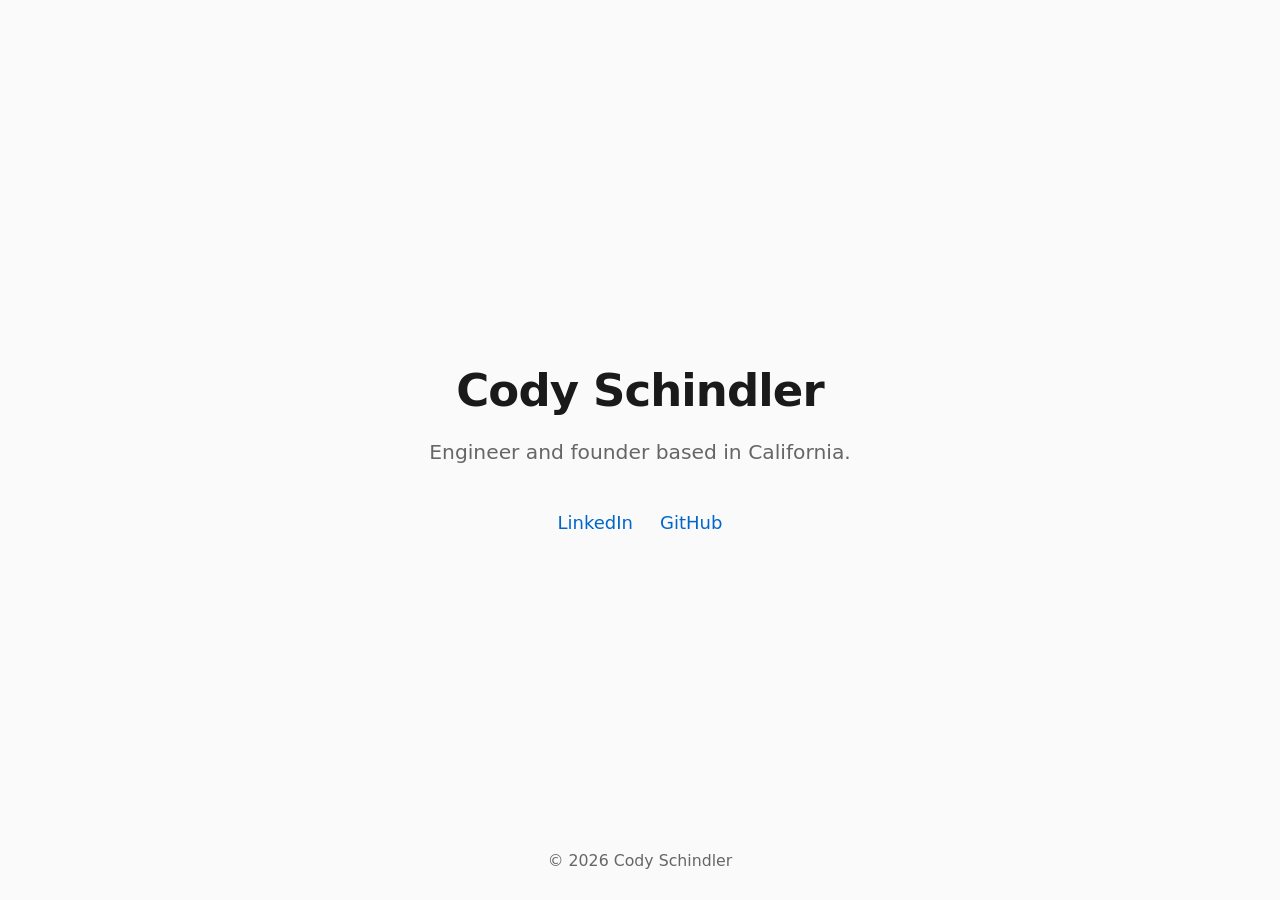
<file: index.html>
<!DOCTYPE html>
<html lang="en">
<head>
  <meta charset="UTF-8">
  <meta name="viewport" content="width=device-width, initial-scale=1.0">
  <title>Cody Schindler</title>
  <meta name="description" content="Cody Schindler — Engineer and founder based in California.">
  <link rel="canonical" href="https://codyschindler.com/">
  
  <!-- Open Graph -->
  <meta property="og:type" content="website">
  <meta property="og:url" content="https://codyschindler.com/">
  <meta property="og:title" content="Cody Schindler">
  <meta property="og:description" content="Engineer and founder based in California.">
  <meta property="og:site_name" content="Cody Schindler">
  
  <!-- Twitter Card -->
  <meta name="twitter:card" content="summary">
  <meta name="twitter:title" content="Cody Schindler">
  <meta name="twitter:description" content="Engineer and founder based in California.">
  
  <!-- Favicon -->
  <link rel="icon" type="image/svg+xml" href="/favicon.svg">
  
  <link rel="stylesheet" href="style.css">
</head>
<body>
  <main>
    <h1>Cody Schindler</h1>
    <p class="intro">Engineer and founder based in California.</p>
    
    <nav class="links" aria-label="Social links">
      <a href="https://www.linkedin.com/in/codyschindler/" rel="noopener noreferrer" target="_blank">LinkedIn</a>
      <a href="https://github.com/quiksand" rel="noopener noreferrer" target="_blank">GitHub</a>
      <!-- <a href="mailto:email@example.com">Email</a> -->
    </nav>
  </main>
  
  <footer>
    <p>&copy; <span id="year"></span> Cody Schindler</p>
  </footer>
  
  <script>
    document.getElementById('year').textContent = new Date().getFullYear();
  </script>
</body>
</html>
</file>
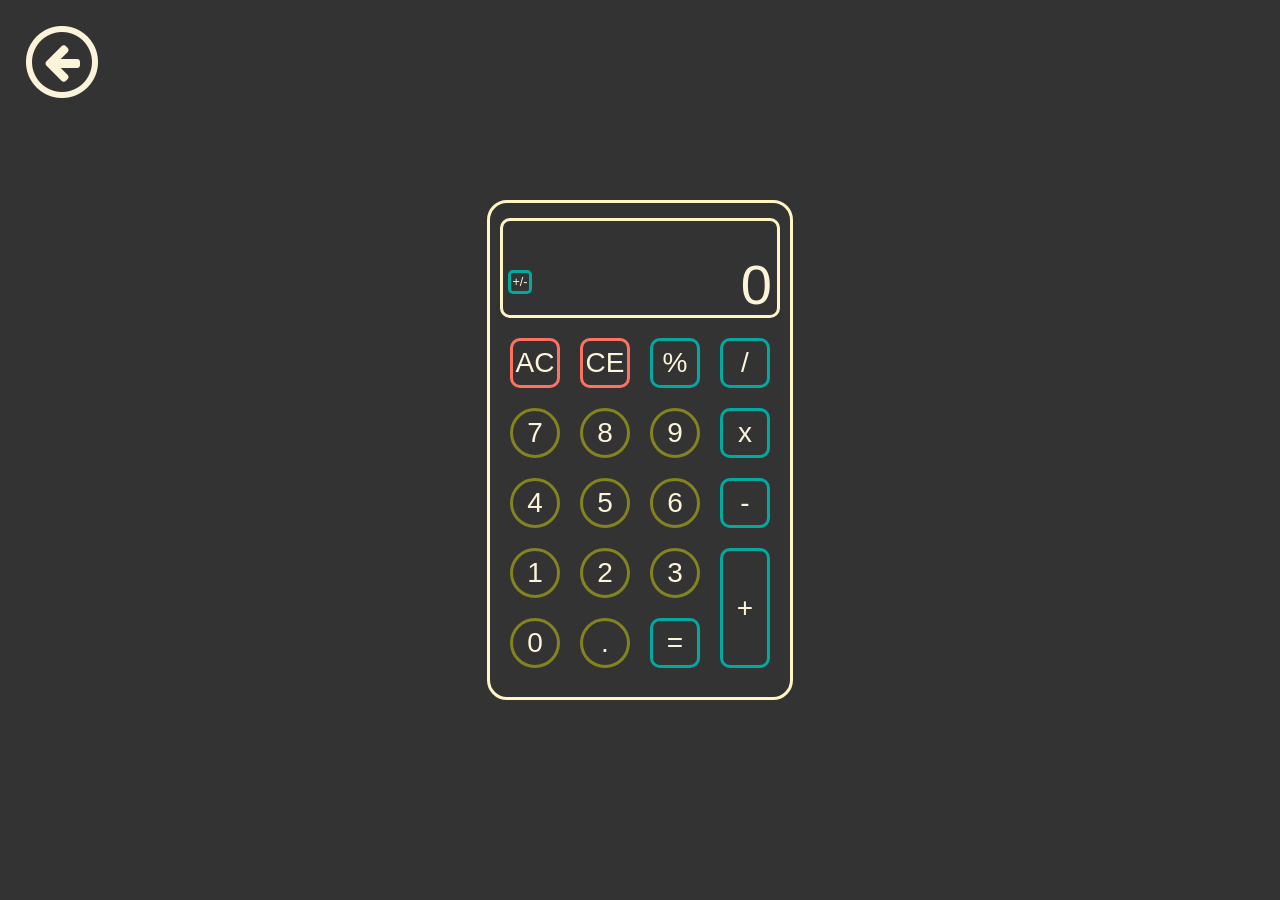
<file: fcc/calculator/index.html>
<!--
 * FILENAME:    index.html
 * DESCRIPTION: This is the main page for codyschindler.com/fcc/calculator.
 * REQS:        Bootstrap (CSS & JS), jQuery, calculator-css.css, calculator-js.js
 * VERISON:     1.0.1
 * UPDATED:     2015-11-16
 * WRITTEN BY:  Cody Schindler (quiksand)
 * ORGANIZATION: n/a
 * CHANGELOG:  
 * 1.0.0 (2015-11-03): Creation and organization in preparatiion for site launch.
 * 1.0.1 (2015-11-16): Deployment
-->


<!DOCTYPE html>

<html lang="en-US">
	<head>
		<title>Calculator</title>
		<!--link font awesome -->
		<link rel="stylesheet" href="https://maxcdn.bootstrapcdn.com/font-awesome/4.4.0/css/font-awesome.min.css">
		<!--link bootstrap -->
		<link href="https://maxcdn.bootstrapcdn.com/bootstrap/3.3.5/css/bootstrap.min.css" rel="stylesheet" integrity="sha256-MfvZlkHCEqatNoGiOXveE8FIwMzZg4W85qfrfIFBfYc= sha512-dTfge/zgoMYpP7QbHy4gWMEGsbsdZeCXz7irItjcC3sPUFtf0kuFbDz/ixG7ArTxmDjLXDmezHubeNikyKGVyQ==" crossorigin="anonymous">
		<!--link custom css -->
		<link rel="stylesheet" type="text/css" href="calculator-css.css">
		<!--meta stuff -->
		<meta charset="utf-8">
		<meta name="viewport" content="width=device-width, initial-scale=1">
	</head>
	<body>
		<div class="container-fluid ">
		
			<div class="row vertical-center">
				<!-- <div class="col-xs-12"> -->
				<a class="hidden-xs back-button" href="/#portfolio" title="Back to codyschindler.com">
					<span class="fa-stack fa-3x">
						<span class="fa fa-circle-thin fa-stack-2x"></span>
						<span class="fa fa-arrow-left fa-stack-1x"></span>
					</span>
				</a>

				<div class="calcbody">
				<div class="calcscreen">
					<div class="displayRegister"></div>
					<div class="displayEntry">0</div>
					<div class="sign">+/-</div>
				</div>
					<div class="ac funcbutton">AC</div>
					<div class="ce funcbutton">CE</div>
					<div class="operator modulo opbutton">%</div>
					<div class="operator division opbutton">/</div>
					<div class="num seven numbutton">7</div>
					<div class="num eight numbutton">8</div>
					<div class="num nine numbutton">9</div>
					<div class="operator multiplication opbutton">x</div>
					<div class="num four numbutton">4</div>
					<div class="num five numbutton">5</div>
					<div class="num six numbutton">6</div>
					<div class="operator minus opbutton">-</div>

					
					<div class="num one numbutton">1</div>
					<div class="num two numbutton">2</div>
					<div class="num three numbutton">3</div>
					<div class="operator plus opbutton">+</div>

					<div class="num zero numbutton">0</div>
					<div class="num period numbutton">.</div>
										
					
					<div class="operator equal opbutton">=</div>
				<!-- </div> -->
				</div>

				<div class="visible-xs-block hidden-link">
					<a href="/#portfolio" title="Back to codyschindler.com">
						<span class="fa fa-arrow-left"></span>
						Back to codyschindler.com
					</a>
				</div>

			</div>
		</div>

		<!-- load jquery -->
		<script src="https://code.jquery.com/jquery-2.1.4.min.js" type="text/javascript" charset="utf-8" defer></script>

		<!-- load bootstrap javascript -->
		<script src="https://maxcdn.bootstrapcdn.com/bootstrap/3.3.5/js/bootstrap.min.js" integrity="sha256-Sk3nkD6mLTMOF0EOpNtsIry+s1CsaqQC1rVLTAy+0yc= sha512-K1qjQ+NcF2TYO/eI3M6v8EiNYZfA95pQumfvcVrTHtwQVDG+aHRqLi/ETn2uB+1JqwYqVG3LIvdm9lj6imS/pQ==" crossorigin="anonymous" defer></script>

		<!-- load custom javascript -->
		<script src="calculator-js.js" type="text/javascript" charset="utf-8" defer></script>


	</body>
</html>
</file>
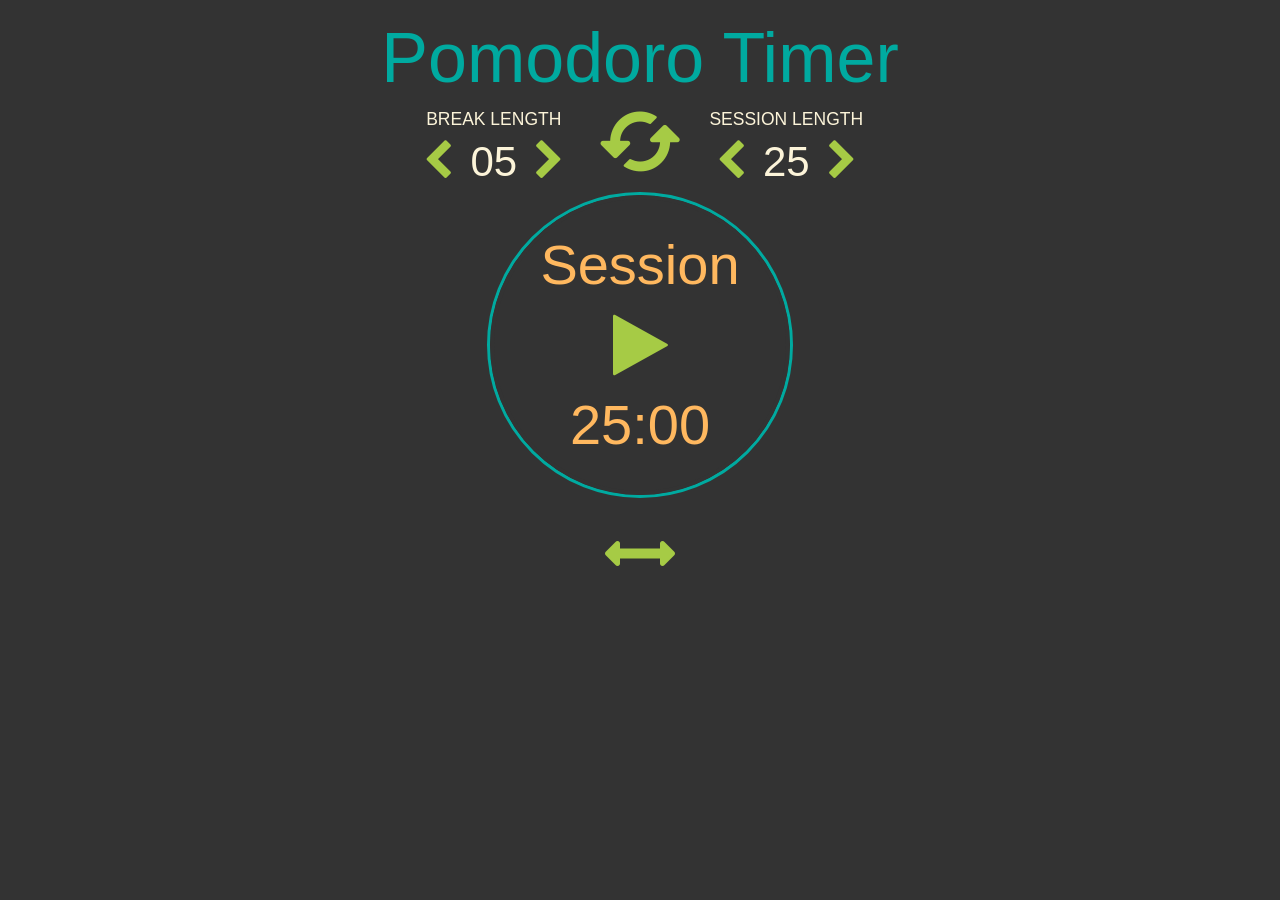
<file: fcc/pomodoro/index.html>
<!--
 * FILENAME:    index.html
 * DESCRIPTION: This is the main page for codyschindler.com/fcc/pomodoro.
 * REQS:        Bootstrap (CSS & JS), jQuery, index-css.css, index-js.js
 * VERISON:     1.0.0
 * UPDATED:     2015-10-27
 * WRITTEN BY:  Cody Schindler (quiksand)
 * ORGANIZATION: n/a
 * CHANGELOG:  
 * 1.0.0 (2015-10-27): Creation
-->

<!DOCTYPE html>

<html lang="en-US">

  <head>

    <title>Pomodoro Timer</title>
    <!--link font awesome -->
    <link rel="stylesheet" href="https://maxcdn.bootstrapcdn.com/font-awesome/4.4.0/css/font-awesome.min.css">
    <!--link bootstrap -->
    <link href="https://maxcdn.bootstrapcdn.com/bootstrap/3.3.5/css/bootstrap.min.css" rel="stylesheet" integrity="sha256-MfvZlkHCEqatNoGiOXveE8FIwMzZg4W85qfrfIFBfYc= sha512-dTfge/zgoMYpP7QbHy4gWMEGsbsdZeCXz7irItjcC3sPUFtf0kuFbDz/ixG7ArTxmDjLXDmezHubeNikyKGVyQ==" crossorigin="anonymous">
    <!--link custom css -->
    <link rel="stylesheet" type="text/css" href="pomodoro-css.css">
    <!--meta stuff -->
    <meta charset="utf-8">
    <meta name="viewport" content="width=device-width, initial-scale=1">

  </head>

  <body>

    <div class="container">

      <div class="row">
        <div class="col-sm-12">
          <h1>Pomodoro Timer</h1>
        </div>
      </div>

      <div class="row">
        
        <div class="col-xs-3">
          <!--empty- placeholder-->
        </div>

        <div class="col-xs-6"> <!-- col6 -->
          <div class="row"> <!-- row -->
            <div class="col-xs-1"></div>
            <div class="col-xs-4">
            <!-- left time set -->
              <div class="timehead">
                BREAK LENGTH
              </div>

              <div class="arrow-left">
                <span class="fa fa-chevron-left fa-3x break-minus"></span>
              </div>

              <div class="time break-time">
                05
              </div>

              <div class="arrow-right">
                <span class="fa fa-chevron-right break-plus fa-3x"></span>
              </div>
        
            </div>

            <div class="col-xs-2">
              <div class="row">
                <span class="fa fa-5x fa-refresh ref-button"></span>
              </div>
            </div>

            <div class="col-xs-4">
              <div>
              <!-- right time set -->
                <div class="timehead">
                  SESSION LENGTH
                </div>

                <div class="arrow-left">
                  <span class="fa fa-chevron-left fa-3x session-minus"></span>
                </div>

                <div class="time session-time">
                  25
                </div>

                <div class="arrow-right">
                  <span class="fa fa-chevron-right fa-3x session-plus"></span>
                </div>         
              </div>
            </div>
          <div class="col-xs-1"></div>
          </div> <!-- row -->
        </div> <!-- col --> 

        <div class="col-xs-3">
        <!--empty placeholder -->
        </div>

      </div>

      <div class="row pomorow">
      <!-- pomodoro row -->
        <div class="clock-outer">
          <div class="clock-inner vertical-center">
            <div class="play-pause vertical-center">
              <div class="center-icon">
                <span class="fa fa-play fa-5x center-span"></span>
              </div>
            </div>
            <div class="cont">
              <p class="countdown counter-label">Session</p>
              <br><br><br><br>
              <p class="countdown counter">25:00</p>
            </div>
          </div>

          <div class="sand">
          <!--sand that fills the clock -->        
          </div>

        </div>

      </div>

      <div class="row">
        <br>
        <span class="fa fa-arrows-h fa-5x"></span>
      </div>
    </div>

    <!-- load jquery -->
    <script src="https://code.jquery.com/jquery-2.1.4.min.js" type="text/javascript" charset="utf-8" defer></script>

    <!-- load bootstrap javascript -->
    <script src="https://maxcdn.bootstrapcdn.com/bootstrap/3.3.5/js/bootstrap.min.js" integrity="sha256-Sk3nkD6mLTMOF0EOpNtsIry+s1CsaqQC1rVLTAy+0yc= sha512-K1qjQ+NcF2TYO/eI3M6v8EiNYZfA95pQumfvcVrTHtwQVDG+aHRqLi/ETn2uB+1JqwYqVG3LIvdm9lj6imS/pQ==" crossorigin="anonymous" defer></script>

    <!-- load custom javascript -->
    <script src="pomodoro-js.js" type="text/javascript" charset="utf-8" defer></script>

  </body>

</html>
</file>
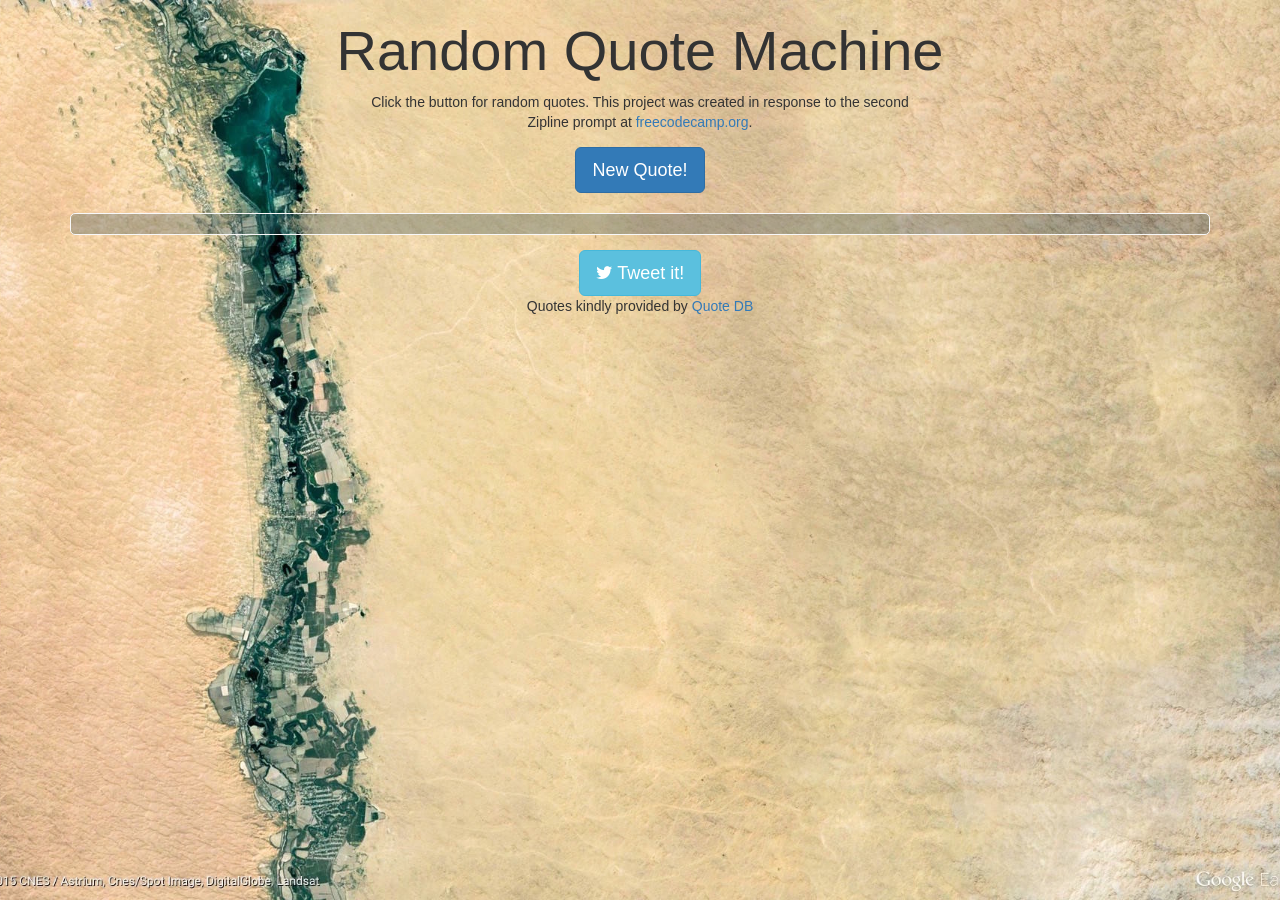
<file: fcc/quotes/index.html>
<!--
 * FILENAME:    index.html
 * DESCRIPTION: Random quote generator main page.
 * REQS:        Bootstrap (CSS & JS), Font Awesome, jQuery, generator-css.css, generator-js.js, rq.html
 * VERISON:     1.0.1
 * UPDATED:     2015-10-27
 * WRITTEN BY:  Cody Schindler (quiksand)
 * ORGANIZATION: none
 * CHANGELOG:  
 * 1.0.1 (2015-10-27): Added tweet feature. Deprecated usage of randomquote.html.
 * 1.0.0 (2015-10-26): Creation.
-->

<!doctype html>
<html lang="en-US">

<head>
  <title>Random Quote Generator</title>
  <!--link bootstrap -->
  <link href="https://maxcdn.bootstrapcdn.com/bootstrap/3.3.5/css/bootstrap.min.css" rel="stylesheet" integrity="sha256-MfvZlkHCEqatNoGiOXveE8FIwMzZg4W85qfrfIFBfYc= sha512-dTfge/zgoMYpP7QbHy4gWMEGsbsdZeCXz7irItjcC3sPUFtf0kuFbDz/ixG7ArTxmDjLXDmezHubeNikyKGVyQ==" crossorigin="anonymous">
  <!--link font awesome css -->
  <link rel="stylesheet" href="https://maxcdn.bootstrapcdn.com/font-awesome/4.4.0/css/font-awesome.min.css">
  <!--link custom css -->
  <link rel="stylesheet" type="text/css" href="generator-css.css">
  <!--meta stuff -->
  <meta charset="utf-8">
  <meta name="viewport" content="width=device-width, initial-scale=1">

</head>

<body>

  <div class="main">

    <div class="container">

      <div class="row">
        <div class="col-sm-12">
          <h1>Random Quote Machine</h1>
        </div>
      </div>

      <div class="row">
        <div class="col-sm-3"></div>
        <div class="col-sm-6">
          Click the button for random quotes. This project was created in response to the second Zipline prompt at <a target="_blank" href="https://www.freecodecamp.org">freecodecamp.org</a>.
        </div>
        <div class="col-sm-3"></div>
      </div>

      <div class="row">
        <button type="button" class="btn btn-lg btn-primary quotebutton">
          New Quote!
        </button>
      </div>

      <div class="row">
        <div class="col-sm-12">
          <div class="thumb quoteseg">
          <!-- quotes go here -->
          </div>
        </div>
      </div>

      <div class="row">
        <a href="" type="button" class="btn btn-lg btn-info tweetbutton">
          <span class="fa fa-twitter"></span> Tweet it!
        </a>
      </div>

      Quotes kindly provided by <a target="_blank" href="https://www.quotedb.com">Quote DB</a>

      <div class="row">
        <div class="col-sm-12">         
         <iframe class="exframe thumb hidden" src="/fcc/quotes/rq.html" sandbox="allow-scripts allow-same-origin"></iframe>
        </div>
      </div>

    </div>
    <!--/container -->
  </div>
  <!--/main -->

  <!-- load jquery -->
  <script src="https://code.jquery.com/jquery-2.1.4.min.js" type="text/javascript" charset="utf-8" defer></script>

  <!-- load bootstrap javascript -->
  <script src="https://maxcdn.bootstrapcdn.com/bootstrap/3.3.5/js/bootstrap.min.js" integrity="sha256-Sk3nkD6mLTMOF0EOpNtsIry+s1CsaqQC1rVLTAy+0yc= sha512-K1qjQ+NcF2TYO/eI3M6v8EiNYZfA95pQumfvcVrTHtwQVDG+aHRqLi/ETn2uB+1JqwYqVG3LIvdm9lj6imS/pQ==" crossorigin="anonymous" defer></script>
  <!-- load twitter js -->
  <script type="text/javascript" src="//platform.twitter.com/widgets.js"></script>
  <!-- load custom javascript -->
  <script src="generator-js.js" type="text/javascript" charset="utf-8" defer></script>


</body>

</html>
</file>
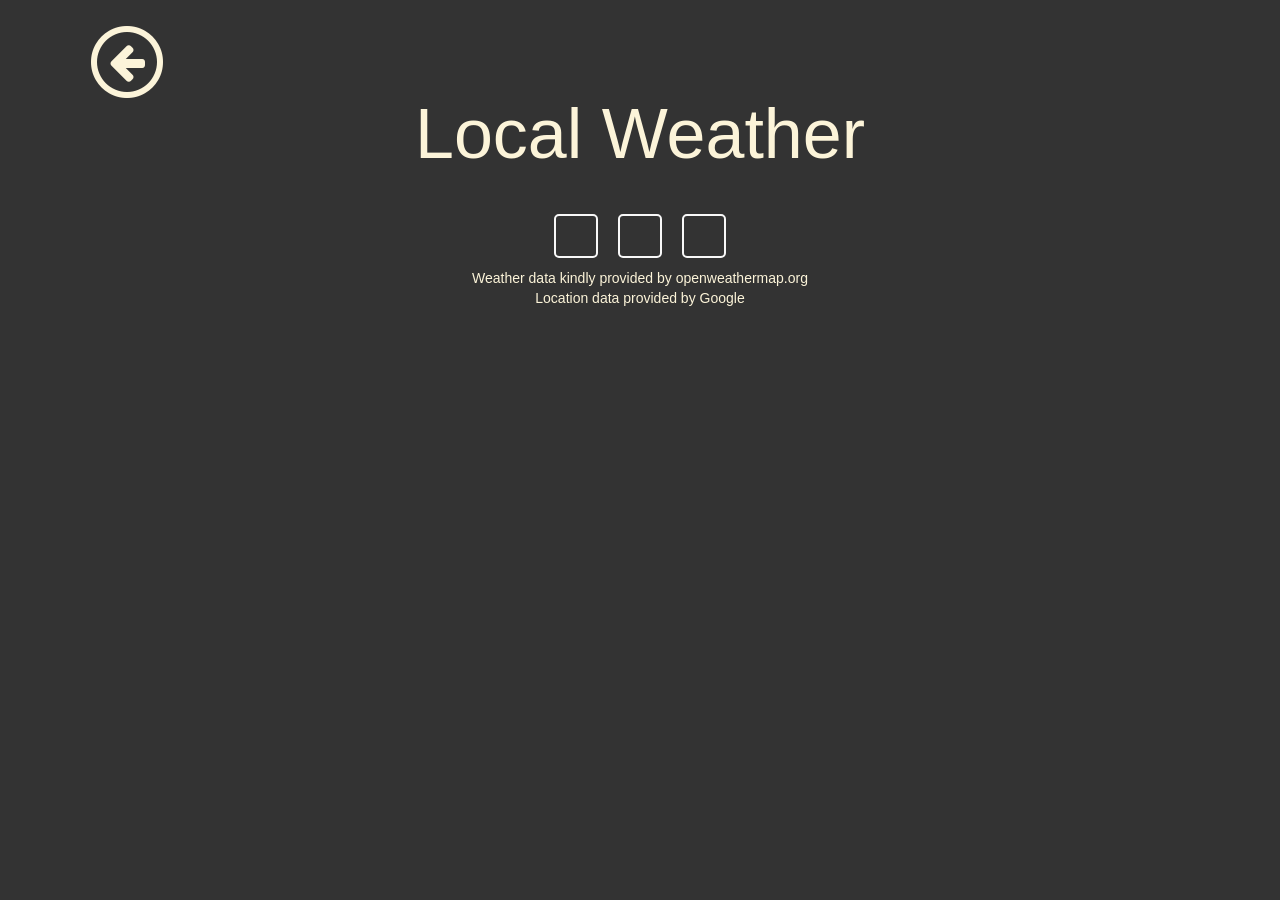
<file: fcc/weather/index.html>
<!--
 * FILENAME:    index.html
 * DESCRIPTION: This is the main page for codyschindler.com/fcc/weather.
 * REQS:        Bootstrap (CSS & JS), jQuery, weather-css.css, weather-js.js
 * VERISON:     1.0.1
 * UPDATED:     2015-11-24
 * WRITTEN BY:  Cody Schindler (quiksand)
 * ORGANIZATION: n/a
 * CHANGELOG:  
 * 1.0.1 (2015-11-24): Launch
 * 1.0.0 (2015-11-18): Creation
-->

<!DOCTYPE html>

<html lang="en-US">

<head>

  <!--link favicon and icons-->
  <link rel="apple-touch-icon" sizes="57x57" href="/apple-touch-icon-57x57.png">
  <link rel="apple-touch-icon" sizes="60x60" href="/apple-touch-icon-60x60.png">
  <link rel="apple-touch-icon" sizes="72x72" href="/apple-touch-icon-72x72.png">
  <link rel="apple-touch-icon" sizes="76x76" href="/apple-touch-icon-76x76.png">
  <link rel="apple-touch-icon" sizes="114x114" href="/apple-touch-icon-114x114.png">
  <link rel="apple-touch-icon" sizes="120x120" href="/apple-touch-icon-120x120.png">
  <link rel="apple-touch-icon" sizes="144x144" href="/apple-touch-icon-144x144.png">
  <link rel="apple-touch-icon" sizes="152x152" href="/apple-touch-icon-152x152.png">
  <link rel="apple-touch-icon" sizes="180x180" href="/apple-touch-icon-180x180.png">
  <link rel="icon" type="image/png" href="/favicon-32x32.png" sizes="32x32">
  <link rel="icon" type="image/png" href="/android-chrome-192x192.png" sizes="192x192">
  <link rel="icon" type="image/png" href="/favicon-96x96.png" sizes="96x96">
  <link rel="icon" type="image/png" href="/favicon-16x16.png" sizes="16x16">
  <link rel="manifest" href="/manifest.json">
  <link rel="mask-icon" href="/safari-pinned-tab.svg" color="#5bbad5">
  <meta name="apple-mobile-web-app-title" content="Cody S">
  <meta name="application-name" content="Cody S">
  <meta name="msapplication-TileColor" content="#da532c">
  <meta name="msapplication-TileImage" content="/mstile-144x144.png">
  <meta name="theme-color" content="#19b2e3">
  <!--tab/window title -->
  <title>Weather App - codyschindler.com</title>
  <!--link font awesome -->
  <link rel="stylesheet" href="https://maxcdn.bootstrapcdn.com/font-awesome/4.4.0/css/font-awesome.min.css">
  <!--link bootstrap -->
  <link href="https://maxcdn.bootstrapcdn.com/bootstrap/3.3.5/css/bootstrap.min.css" rel="stylesheet" integrity="sha256-MfvZlkHCEqatNoGiOXveE8FIwMzZg4W85qfrfIFBfYc= sha512-dTfge/zgoMYpP7QbHy4gWMEGsbsdZeCXz7irItjcC3sPUFtf0kuFbDz/ixG7ArTxmDjLXDmezHubeNikyKGVyQ==" crossorigin="anonymous">
  <!--link custom css -->
  <link rel="stylesheet" type="text/css" href="weather-css.css">
  <!--meta stuff -->
  <meta charset="utf-8">
  <meta name="viewport" content="width=device-width, initial-scale=1">

</head>

<body>

  <div class="container-fluid">
    <div class="row">
      <div class="col-sm-2">
        <a class="hidden-xs back-button" href="/#portfolio" title="Back to codyschindler.com">
          <span class="fa-stack fa-3x">
            <span class="fa fa-circle-thin fa-stack-2x"></span>
            <span class="fa fa-arrow-left fa-stack-1x"></span>
          </span>
        </a>
      </div>
    </div>
    <div class="row titlerow">
      Local Weather
    </div>
    <div class="row temprow">
      <div class="icon"></div>
      <div class="temp"></div>
    </div>
    <div class="row error-row">
      No location data available. Please refresh and allow location data
    </div>
    <div class="info-row row hidden-xs">
      <div class="bubble location">
      </div>
      <div class="bubble weather">
      </div>
      <div class="bubble wind">
      </div>
    </div>
    <div class="row visible-xs-block">
      <div class="col-sm-3">
      </div>
      <div class="col-sm-2 bubble location">
      </div>
      <div class="col-sm-2 bubble weather">
      </div>
      <div class="col-sm-2 bubble wind">
      </div>
      <div class="col-sm-3">
      </div>
    </div>
    <div class="visible-xs-block hidden-link">
      <a href="/#portfolio" title="Back to codyschindler.com">
        <span class="fa fa-arrow-left"></span>
        Back to codyschindler.com
      </a>
    </div>
    <div class="row">
      Weather data kindly provided by <a href="https://openweathermap.org/">openweathermap.org</a><br>
      Location data provided by <a href="https://developers.google.com/maps/documentation/geolocation/intro">Google</a>
    </div>
  </div>

  <!-- load jquery -->
  <script src="https://code.jquery.com/jquery-2.1.4.min.js" type="text/javascript" charset="utf-8" defer></script>

  <!-- load bootstrap javascript -->
  <script src="https://maxcdn.bootstrapcdn.com/bootstrap/3.3.5/js/bootstrap.min.js" integrity="sha256-Sk3nkD6mLTMOF0EOpNtsIry+s1CsaqQC1rVLTAy+0yc= sha512-K1qjQ+NcF2TYO/eI3M6v8EiNYZfA95pQumfvcVrTHtwQVDG+aHRqLi/ETn2uB+1JqwYqVG3LIvdm9lj6imS/pQ==" crossorigin="anonymous" defer></script>

  <!-- load custom javascript -->
  <script src="weather-js.js" type="text/javascript" charset="utf-8" defer></script>

</body>

</html>
</file>
<file: style.css>
*,
*::before,
*::after {
  box-sizing: border-box;
  margin: 0;
  padding: 0;
}

:root {
  --color-bg: #fafafa;
  --color-text: #1a1a1a;
  --color-text-muted: #666;
  --color-accent: #0066cc;
  --color-accent-hover: #0052a3;
  --font-stack: system-ui, -apple-system, BlinkMacSystemFont, 'Segoe UI', Roboto, 'Helvetica Neue', Arial, sans-serif;
}

@media (prefers-color-scheme: dark) {
  :root {
    --color-bg: #111;
    --color-text: #f0f0f0;
    --color-text-muted: #999;
    --color-accent: #4da6ff;
    --color-accent-hover: #80bfff;
  }
}

html {
  font-size: 18px;
  line-height: 1.6;
}

body {
  font-family: var(--font-stack);
  background-color: var(--color-bg);
  color: var(--color-text);
  min-height: 100vh;
  display: flex;
  flex-direction: column;
  justify-content: center;
  align-items: center;
  padding: 2rem;
}

main {
  text-align: center;
  max-width: 480px;
}

h1 {
  font-size: 2.5rem;
  font-weight: 600;
  letter-spacing: -0.02em;
  margin-bottom: 0.5rem;
}

.intro {
  font-size: 1.125rem;
  color: var(--color-text-muted);
  margin-bottom: 2rem;
}

.links {
  display: flex;
  justify-content: center;
  gap: 1.5rem;
  flex-wrap: wrap;
}

.links a {
  color: var(--color-accent);
  text-decoration: none;
  font-weight: 500;
  padding: 0.25rem 0;
  border-bottom: 2px solid transparent;
  transition: border-color 0.2s ease;
}

.links a:hover,
.links a:focus {
  border-bottom-color: var(--color-accent);
}

.links a:focus {
  outline: 2px solid var(--color-accent);
  outline-offset: 4px;
  border-radius: 2px;
}

footer {
  position: fixed;
  bottom: 0;
  left: 0;
  right: 0;
  text-align: center;
  padding: 1.5rem;
  font-size: 0.875rem;
  color: var(--color-text-muted);
}

@media (max-width: 480px) {
  html {
    font-size: 16px;
  }
  
  h1 {
    font-size: 2rem;
  }
  
  body {
    padding: 1.5rem;
  }
  
  .links {
    gap: 1rem;
  }
}
</file>
<file: fcc/calculator/calculator-css.css>
/**
 * FILENAME:    calculator-css.css
 * DESCRIPTION: This is the CSS for codyschindler.com/fcc/calculator.
 * REQS:        n/a
 * VERISON:     1.0.1
 * UPDATED:     2015-11-16
 * WRITTEN BY:  Cody Schindler (quiksand)
 * ORGANIZATION: 
 * CHANGELOG:  
 * 1.0.0 (2015-11-03): Creation
 * 1.0.1 (2015-11-16): Deployment
 */


html,
body {
	padding: 0;
	margin: 0;
	color: #FCF4D9;
	background-color: #333333;
}

a,
a:active,
a:hover,
a:link,
a:visited {
	color: #FCF4D9;
	text-decoration: none;
}

.calcbody {
	margin: auto;
	border: 3px solid #FFF5C3;
	border-radius: 20px;
	width: 306px;
	height: 500px;
	padding: 0px;
}

.calcscreen {
	border-radius: 10px;
	border: 3px solid #FFF5C3;
	margin: 15px auto 10px auto;
	width: 280px;
	height: 100px;
	position: relative;
}

.displayEntry {
	font-size: 4em;
	height: 66px;
	width: 235px;
	position: absolute;
	text-align: right;
	overflow: hidden;
	bottom: 0px;
	right: 5px;
	padding: 0px 0px 70px 0px;
}

.displayRegister {
	font-size: 1.5em;
	height: 34px;
	width: 254px;
	text-align: right;
	position: absolute;
	right: 5px;
	overflow: hidden;
}

.fa-stack {
	position: absolute;
	margin: 20px 0 0 20px;
}

.fa-stack:hover {
	transform: scale(1.05);
}

.funcbutton {
	border: 3px solid #FF7260;
	border-radius: 10px;
	height: 50px;
	width: 50px;
	text-align: center;
	margin: 10px;
	display: inline-block;
	position: relative;
	float: left;
	vertical-align: center;
	line-height: 44px;
	white-space: nowrap;
	font-size: 2em;
}

.funcbutton:active,
.funcbutton:focus {
	background-color: #FF7260;
}

.hidden-link {
	margin: auto;
}
.numbutton {
	border: 3px solid #83831F;
	border-radius: 50%;
	height: 50px;
	width: 50px;
	text-align: center;
	margin: 10px;
	display: inline-block;
	position: relative;
	float: left;
	line-height: 44px;
	white-space: nowrap;
	font-size: 2em;
}

.numbutton:active,
.numbutton:focus {
	background-color: #83831F;
}

.opbutton {
	border: 3px solid #00AAA0;
	border-radius: 10px;
	height: 50px;
	width: 50px;
	text-align: center;
	margin: 10px;
	display: inline-block;
	position: relative;
	float: left;
	line-height: 44px;
	white-space: nowrap;
	font-size: 2em;
}

.opbutton:active,
.opbutton:focus,
.sign:focus,
.sign:active {
	background-color: #00AAA0;
}

.plus {
	height: 120px !important;
	border-radius: 10px !important;
	line-height: 114px !important;
}

.sign {
	border: 3px solid #00AAA0;
	border-radius: 5px;
	height: 24px;
	width: 24px;
	text-align: center;
	font-size: .9em;
	position: absolute;
	left: 5px;
	bottom: 21px;
	line-height: 18px;
	white-space: nowrap;
}

.zero,
.period,
.equal {
	bottom: 70px;
}

.opbutton:hover,
.funcbutton:hover,
.numbutton:hover,
.sign:hover {
	transform: scale(1.05);
	cursor: pointer;
}

.ac,
.seven,
.four, 
.one,
.zero {
	margin-left: 20px !important;
}

.vertical-center {
	height: 100vh;
	display: flex;
	flex-direction: column;
	justify-content: center;
}
</file>
<file: fcc/quotes/generator-css.css>
/**
 * FILENAME:    generator-css.css
 * DESCRIPTION: Random quote generator css
 * REQS:        
 * VERISON:     1.0.1
 * UPDATED:     2015-10-27
 * WRITTEN BY:  Cody Schindler (quiksand)
 * ORGANIZATION: none
 * CHANGELOG:  
 * 1.0.1 (2015-10-27): Added tweet feature.
 * 1.0.0 (2015-10-26): Creation.
*/

html,
body {
  margin: 0;
  padding: 0;
}

.main {
  text-align: center;
  height: 100vh;
  position: static;
  background-size: cover;
  padding: 0;
  margin: 0;
  background-position: center;
  background-attachment: fixed;
  background-image: url("/random/google-earth-view-6531.jpg");
}

.thumb {
  background-color: rgba(40,70,80,.3);
  border-radius: 5px;
  border: 1px solid #f8f8f8;
  font-size: 18px;
  color: #f8f8f8;
  margin: 20px 0 0 0;
  padding: 10px;
  height: inherit;
  width: 100%;
}

.btn {
  margin: 15px 0 0 0;
}

h1{
  font-size: 4em;
  color: ;
}
</file>
<file: fcc/weather/weather-css.css>
/**
 * FILENAME:    weather-css.css
 * DESCRIPTION: This is the CSS for codyschindler.com/fcc/weather.
 * REQS:        n/a
 * VERISON:     1.0.1
 * UPDATED:     2015-11-24
 * WRITTEN BY:  Cody Schindler (quiksand)
 * ORGANIZATION: 
 * CHANGELOG:  
 * 1.0.1 (2015-11-24): Launch
 * 1.0.0 (2015-11-18): Creation
**/

html,
body {
	padding: 0;
	margin: 0;
	color: #FCF4D9;
	background-color: #333333;
	position: static;
	padding: 0;
	margin: 0;
	text-align: center;
	background-position: center;
	background-attachment: fixed;
	background-size: cover;
	height: 100vh;
}

a,
a:active,
a:hover,
a:link,
a:visited {
	color: #FCF4D9;
	text-decoration: none;
}

.back-button {
	position: relative;
	left: 20px;
	top: 20px;
}

.bubble {
	border-radius: 5px;
	background-color: rgba (0,0,0,0.5);
	border: 2px solid #f8f8f8;
	font-size: 2em;
	margin: 10px;
	padding: 20px;
}

.hidden-link {
	margin: auto;
}

.icon {
	padding: 10px;
	font-size: 3em;
}

.info-row{
	display: flex;
	justify-content: center;
	align-items: center;
}

.temp {
	font-size: 3em;
	padding-bottom: 10px;
}

.temp:hover {
	cursor: pointer;
}

.temprow {
	display: flex;
	justify-content: center;
	align-items: center;
}

.titlerow {
	font-size: 5em !important;
}
</file>
<file: fcc/pomodoro/pomodoro-css.css>
/** 
 * FILENAME:    pomodoro-css.css
 * DESCRIPTION: This is the css for codyschindler.com/fcc/pomodoro.
 * REQS:        Bootstrap (CSS & JS)
 * VERISON:     1.0.0
 * UPDATED:     2015-10-27
 * WRITTEN BY:  Cody Schindler (quiksand)
 * ORGANIZATION: n/a
 * CHANGELOG:  
 * 1.0.0 (2015-10-27): Creation
**/

html,
body {
	color: #FCF4D9;
	background-color: #333333;
}

h1 {
	color: #00AAA0;
	font-size: 5em;
}

.arrow-left,
.arrow-right {
	display: inline-block;
}
.break-time {}
.break-plus {}
.break-minus {}

.center-icon {
	margin: auto;
	color: ;
}

.clock-inner {
	border: 4px solid #333333;
	background-color: transparent;
	height: 300px;
	width: 300px;
	border-radius: 50%;
	position: absolute;
	z-index: 2;
}

.clock-outer {
	background-color: transparent;
	border: 3px solid;
	border-color: #00AAA0;
	height: 306px;
	width: 306px;
	border-radius: 50%;
	position: relative;
	margin: auto;
	overflow: hidden;
	/*The css below fixes the sand breaking when there's a transition on the screen*/
	/*backface-visibility: hidden;
	-webkit-backface-visibility: hidden;
    -moz-backface-visibility: hidden;*/    
	transform: translate3d(0, 0, 0);
    -webkit-transform: translate3d(0, 0, 0);
    -moz-transform: translate3d(0, 0, 0);
}

.cont {
	margin: auto;
}

.countdown {
	margin: auto;d    
	display: inline;
	font-size: 4em;
	color: #FFB85F;
}

.counter {}
.counter-label {}

.fa {
	cursor: pointer;
	color: #A6CB45;
}

.fa:focus,
.fa:active{
	color: #93648D;
}

.play-pause {
	height: 292px;
	width: 292px;
	border-radius: 50%;
	position: absolute;
	z-index: 3;
	text-align: center;
}

.ref-button {
	transform: scaleX(-1) rotate(45deg);
	transition: transform .4s ease;  
}

.ref-button:hover {
	transform: scaleX(-1) rotate(225deg);   
}

.refreshlink {
	margin: auto;
}

.refreshrow {
	position: absolute;
	display: inline-block;
}

.row {
	text-align: center;
}

.sand {
	height: 0px;
	width: 306px;
	background-color: #00AAA0;
	padding: 0;
	margin: 0;
	position: absolute;
	bottom: 3px;
	z-index: 1;
}

.session-time {}
.session-plus {}
.session-minus {}

.time {
	/*position: absolute;*/
	display: inline-block;
	/*bottom: 0;*/
	font-size: 3em;
	width: 1.75em;
	padding:0;
}

.timehead {
	display: block;
	font-size: 1.25em;
}

.vertical-center {
	display: flex;
	align-items: center;
}
</file>
